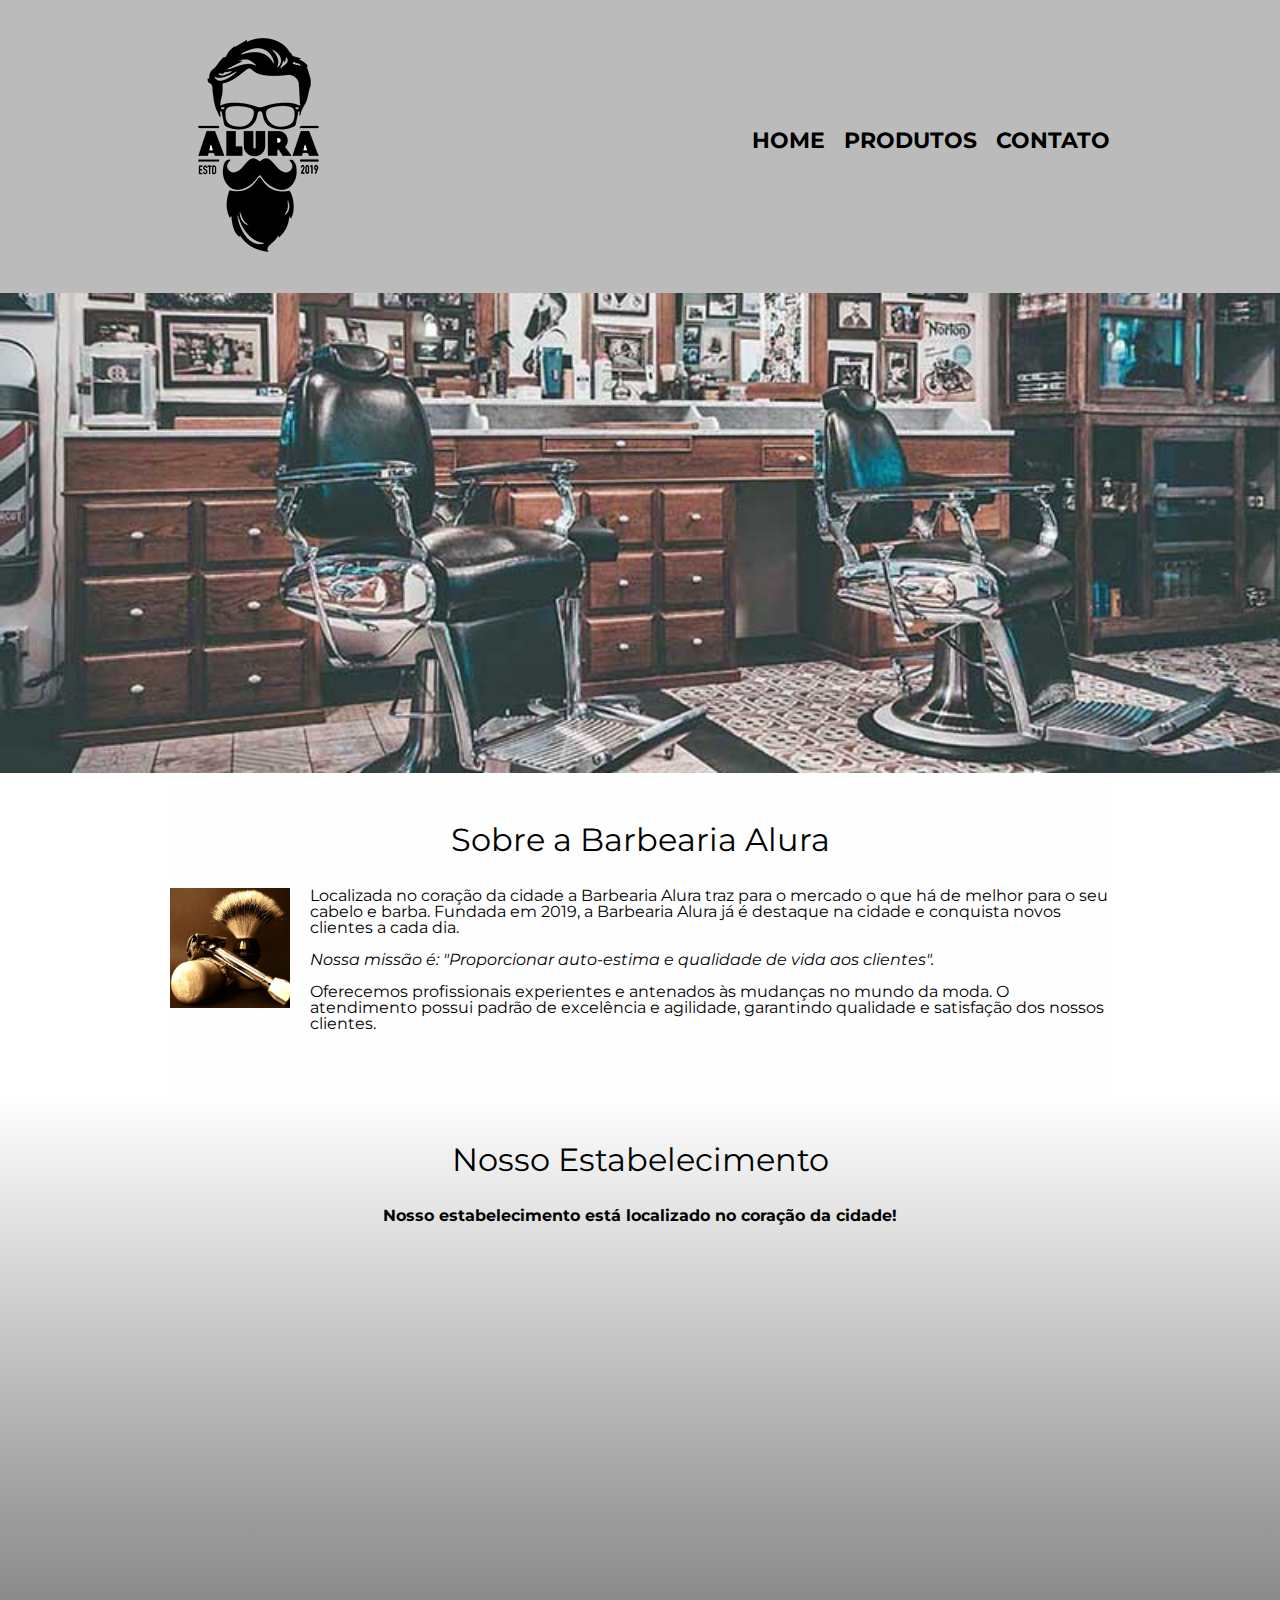
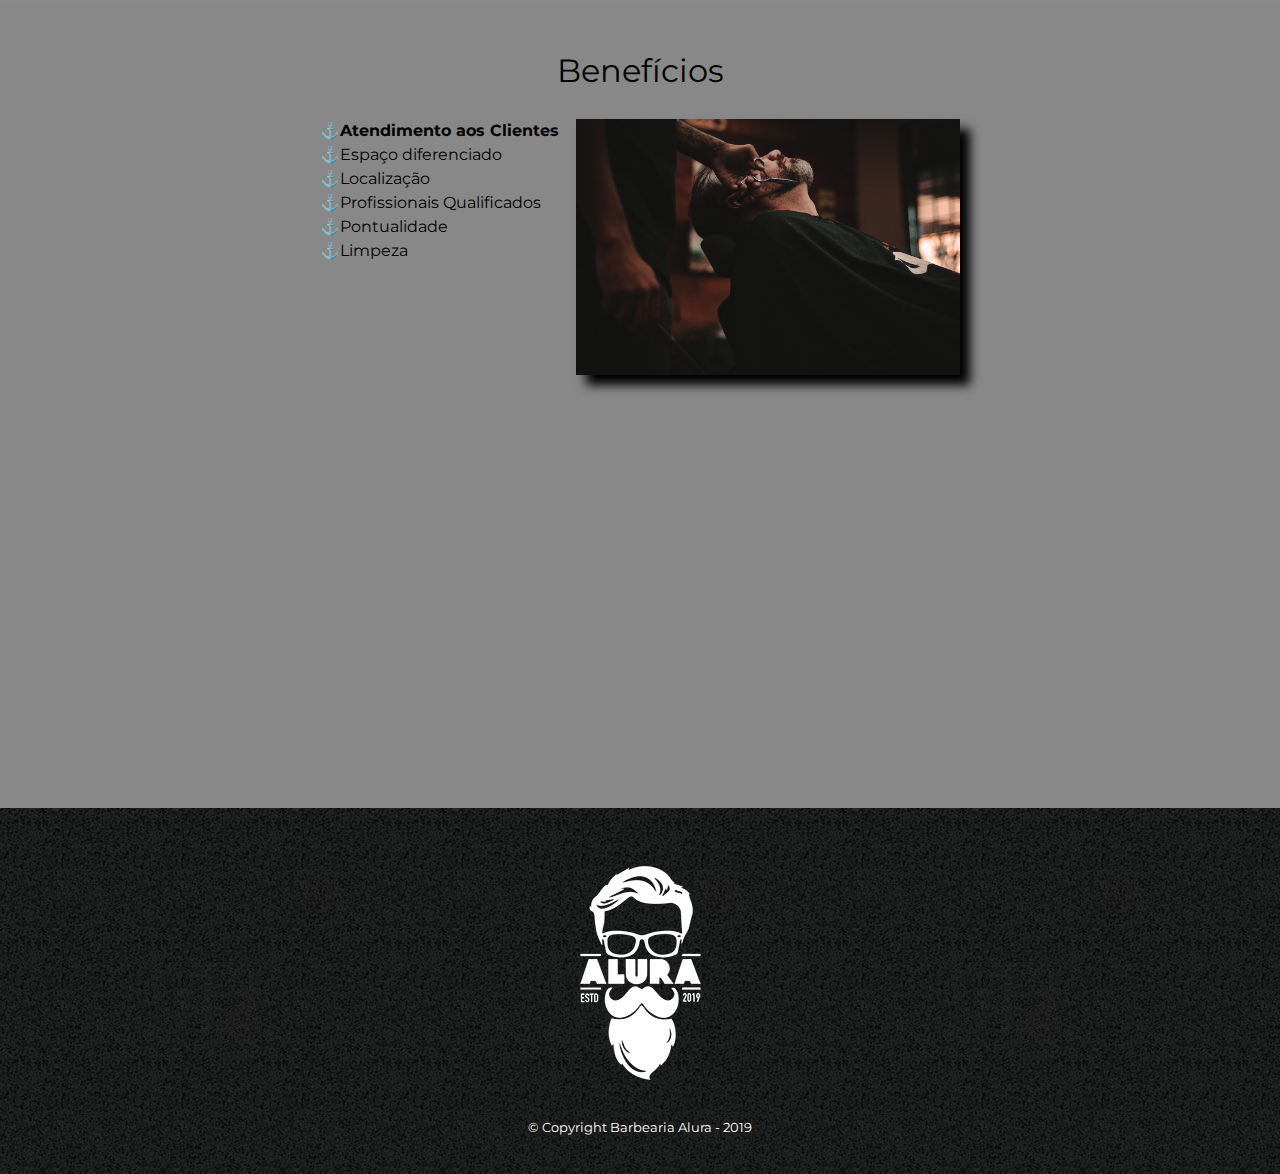
<file: index.html>
<!DOCTYPE html>
<html>
	<head>
		<meta charset="UTF-8">
		<meta name="viewport" content="width=device-width">
		<title>Produtos - Barbearia Alura</title>

		<link rel="stylesheet" href="reset.css">
		<link rel="stylesheet" href="style.css">
		<link rel="preconnect" href="https://fonts.googleapis.com">
<link rel="preconnect" href="https://fonts.gstatic.com" crossorigin>
<link href="https://fonts.googleapis.com/css2?family=Montserrat:wght@300&display=swap" rel="stylesheet">
	</head>
	<body>
		<header>
			<div class="caixa">
				<h1><img src="logo.png"></h1>

				<nav>
					<ul>
						<li><a href="index.html">Home</a></li>
						<li><a href="produtos.html">Produtos</a></li>
						<li><a href="contato.html">Contato</a></li>
					</ul>
				</nav>
			</div>
		</header>

		<img class="banner" src="banner.jpg">

		<main>	
			<section class="principal">
				<h2 class="titulo-principal">Sobre a Barbearia Alura</h2>
				<img class=utensilios src="utensilios.jpg" alt="Utensilios de um barbeiro.">
		
				<p>Localizada no coração da cidade a <strong>Barbearia Alura</strong> traz para o mercado o que há de melhor para o seu cabelo e barba. Fundada em 2019, a Barbearia Alura já é destaque na cidade e conquista novos clientes a cada dia.</p>

				<p id="missao"><em>Nossa missão é: <strong>"Proporcionar auto-estima e qualidade de vida aos clientes"</strong>.</em></p>

				<p>Oferecemos profissionais experientes e antenados às mudanças no mundo da moda. O atendimento possui padrão de excelência e agilidade, garantindo qualidade e satisfação dos nossos clientes.</p>
			</section>

			<section class="mapa">
				<h3 class="titulo-principal">Nosso Estabelecimento</h3>
				<p class="local">Nosso estabelecimento está localizado no coração da cidade!</p>
				<div class="mapa-conteudo">
					<iframe src="https://www.google.com/maps/embed?pb=!1m18!1m12!1m3!1d58503.
					19744076339!2d-46.66735082089845!3d-23.5881948!2m3!1f0!2f0!3f0!3m2!1i1024!2i768!4f13.
					1!3m3!1m2!1s0x94ce5a2b2ed7f3a1%3A0xab35da2f5ca62674!2sCaelum%20-%20Escola%20de%20Tecnologia!5e0!3m2!
					1spt-BR!2sbr!4v1644336544237!5m2!1spt-BR!2sbr" width="100%" height="300" style="border:0;" 
					allowfullscreen="" loading="lazy"></iframe>
				</div>
			</section>

			<section class="beneficios">
				<h3 class="titulo-principal">Benefícios</h3>

				<div class="conteudo-beneficios">
					<ul class="lista-beneficios">
						<li class="itens">Atendimento aos Clientes</li>
						<li class="itens">Espaço diferenciado</li>
						<li class="itens">Localização</li>
						<li class="itens">Profissionais Qualificados</li>
						<li class="itens">Pontualidade</li>
						<li class="itens">Limpeza</li>
					</ul><img src="beneficios.jpg" class="imagem-beneficios">

				</div>	

				<div class="video">
					<iframe width="100%" height="315" src="https://www.youtube.com/embed/wcVVXUV0YUY" title="YouTube video player" frameborder="0" allow="accelerometer; autoplay; clipboard-write; encrypted-media; gyroscope; picture-in-picture" allowfullscreen></iframe>
				</div>	
			</section>
		</main>	 	
		<footer>
			<img src="logo-branco.png" alt="Logo da Barbearia Alura">
			<p class="copyright">&copy; Copyright Barbearia Alura - 2019</p>
		</footer>

	</body>
</html>
</file>
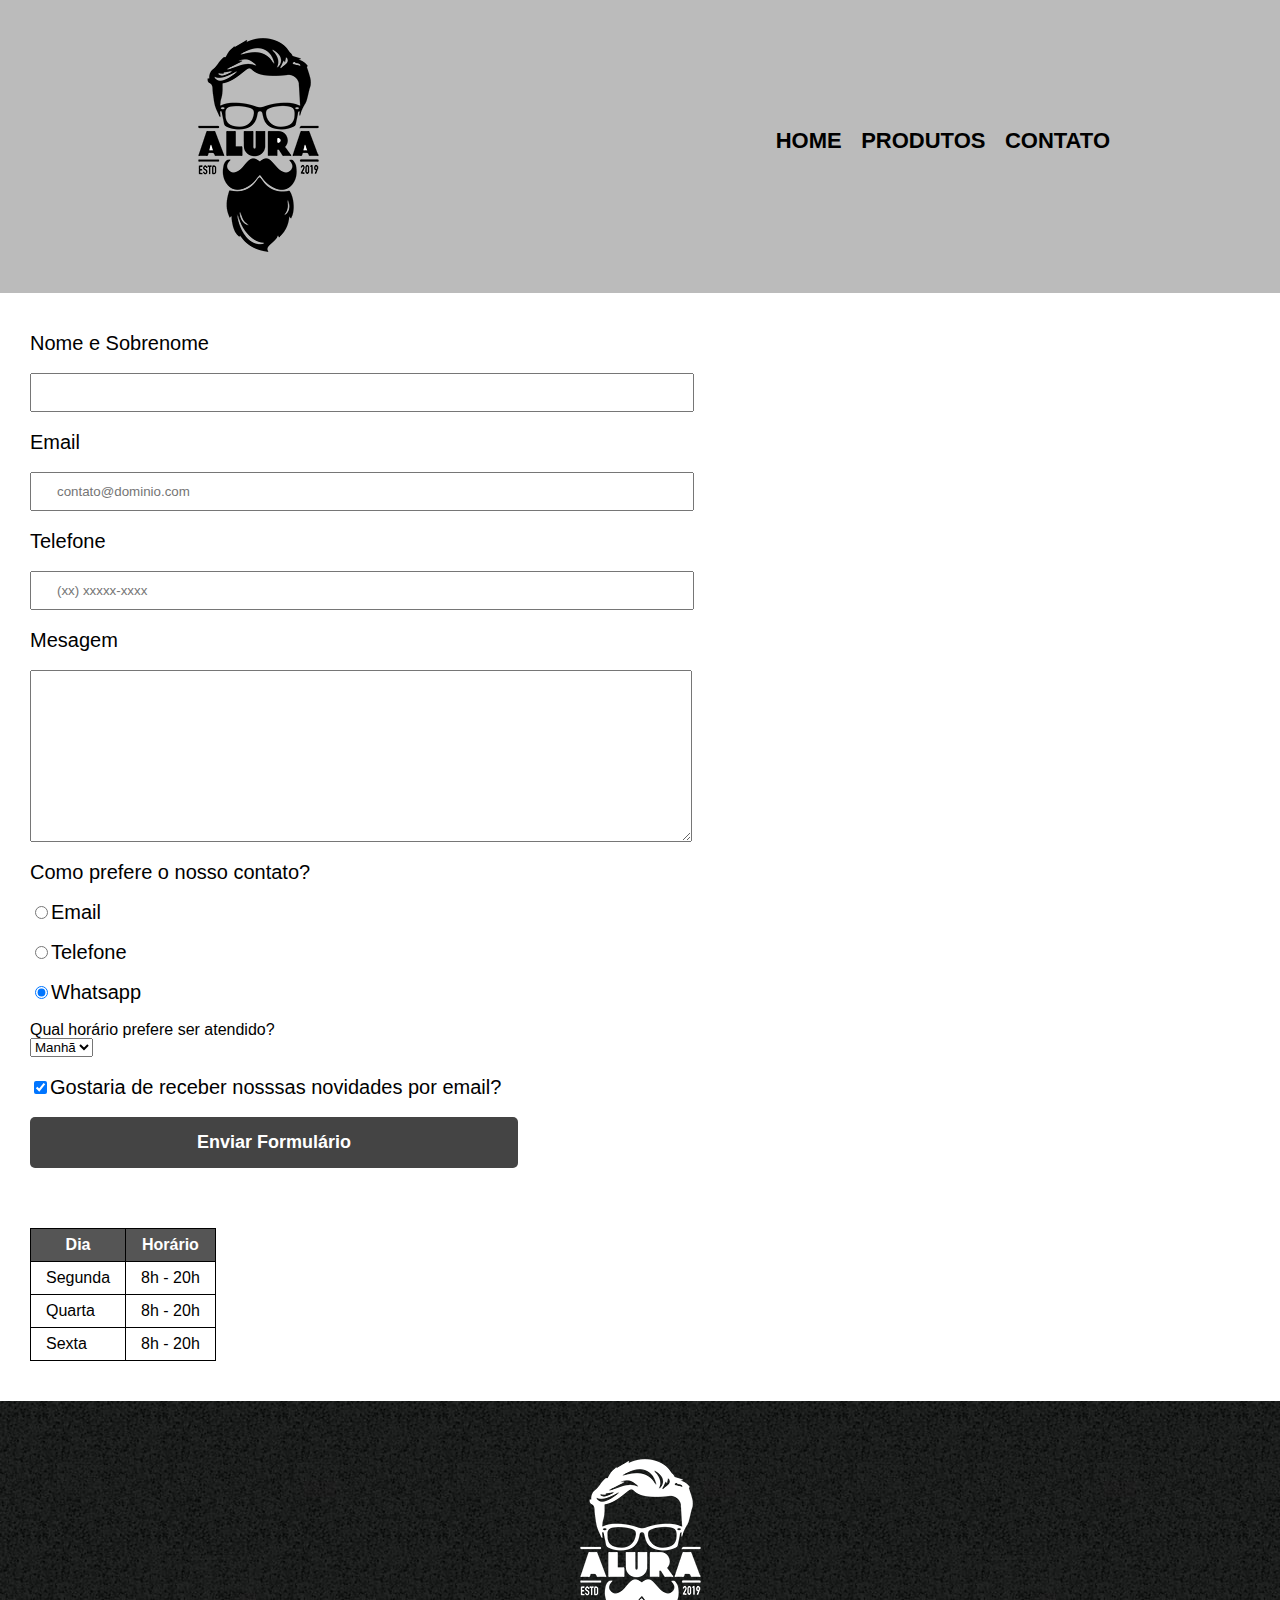
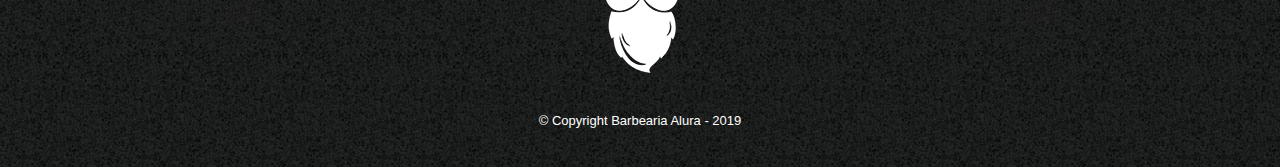
<file: contato.html>
<!DOCTYPE html>
<html>
	<head>
		<meta charset="UTF-8">
		<title>Contato - Barbearia Alura</title>

		<link rel="stylesheet" href="reset.css">
		<link rel="stylesheet" href="style.css">
	</head>
	<body>
		<header>
			<div class="caixa">
				<h1><img src="logo.png" alt="Logo da Barbearia Alura"></h1>

				<nav>
					<ul>
						<li><a href="index.html">Home</a></li>
						<li><a href="produtos.html">Produtos</a></li>
						<li><a href="contato.html">Contato</a></li>
					</ul>
				</nav>
			</div>
		</header>

		<main>
			<form>
				<label for="nomesobrenome">Nome e Sobrenome</label>
				<input type="text" id="nomesobrenome" class="input-padrao" required>

				<label for="email">Email</label>
				<input type="email" id="email"class="input-padrao" required placeholder="contato@dominio.com">

				<label for="telefone">Telefone</label>
				<input type="tel" id="telefone"class="input-padrao" required placeholder="(xx) xxxxx-xxxx">

				<label for="mensagem">Mesagem</label>
				<textarea cols="30" rows="10" id="mensagem"class="input-padrao" required></textarea	>

				<fieldset>
					<legend>Como prefere o nosso contato?</legend>
					<label for="radio-email"><input type="radio" name="contato" value="email" id="radio-email">Email</label>
					

					<label for="radio-telefone"><input type="radio" name="contato" value="telefone" id="radio-telefone">Telefone</label>
					

					<label for="radio-whatsapp"><input type="radio" name="contato" value="whatsapp" id="radio-whatsapp" checked>Whatsapp</label>
					
				</fieldset>

				<fieldset>
					<p>Qual horário prefere ser atendido?</p> 	
					<select>
						<option>Manhã</option>
						<option>Tarde</option>
						<option>Noite</option>	
					</select>
				</fieldset> 	

				<label class="checkbox"><input type="checkbox" checked>Gostaria de receber nosssas novidades por email?</label>

				<input type="submit" value="Enviar Formulário" class="enviar">



			</form>
			
			<table>
				<thead>
				   <tr>
					   <th>Dia</th>
					   <th>Horário</th>
				   </tr>
			    </thead>
				<tbody>
					<tr>
						<td>Segunda</td>
						<td>8h - 20h</td>
					</tr>
					<tr>
						<td>Quarta</td>
						<td>8h - 20h</td>
					</tr>
					<tr>
						<td>Sexta</td>
						<td>8h - 20h</td>
					</tr>
				</tbody>		
			</table>

		</main>

		<footer>
			<img src="logo-branco.png" alt="Logo da Barbearia Alura">
			<p class="copyright">&copy; Copyright Barbearia Alura - 2019</p>
		</footer>
	</body>
</html>
</file>
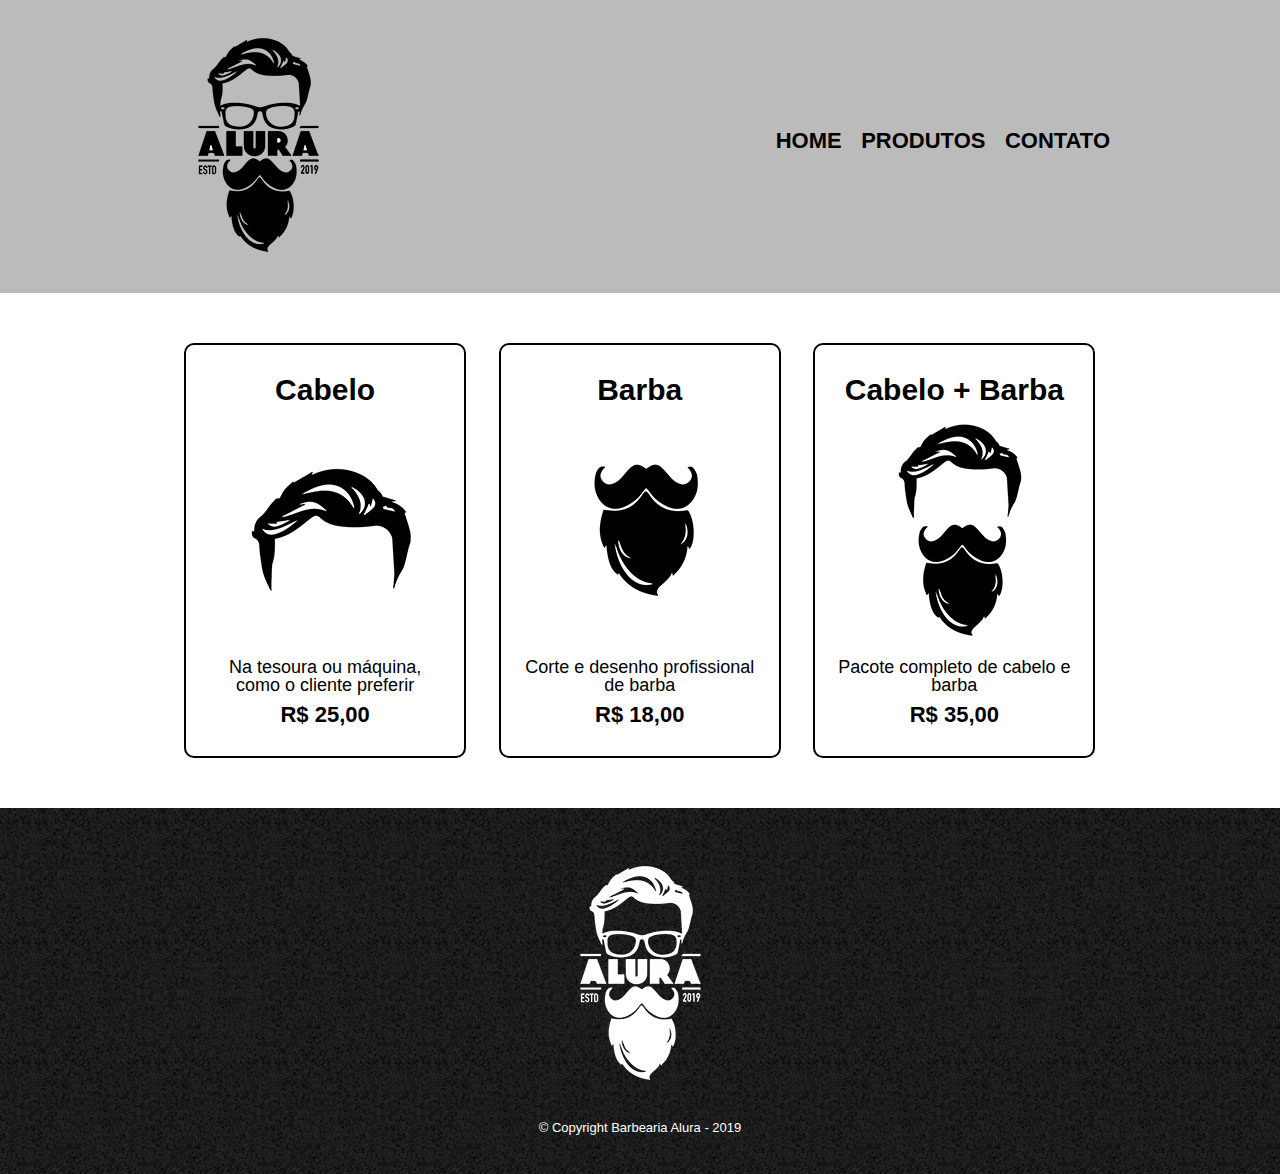
<file: produtos.html>
<!DOCTYPE html>
<html>
	<head>
		<meta charset="UTF-8">
		<meta name="viewport" content="width=device-width">
		<title>Produtos - Barbearia Alura</title>

		<link rel="stylesheet" href="reset.css">
		<link rel="stylesheet" href="style.css">
		
	</head>
	<body>
		<header>
			<div class="caixa">
				<h1><img src="logo.png"></h1>

				<nav>
					<ul>
						<li><a href="index.html">Home</a></li>
						<li><a href="produtos.html">Produtos</a></li>
						<li><a href="contato.html">Contato</a></li>
					</ul>
				</nav>
			</div>
		</header>

		<main class="servicos">
			<ul class="produtos">
				<li>
					<h2>Cabelo</h2>
					<img src="cabelo.jpg">
					<p class="produto-descricao">Na tesoura ou máquina, como o cliente preferir</p>
					<p class="produto-preco">R$ 25,00</p>
				</li>
				<li>
					<h2>Barba</h2>
					<img src="barba.jpg">
					<p class="produto-descricao">Corte e desenho profissional de barba</p>
					<p class="produto-preco">R$ 18,00</p>
				</li>
				<li>
					<h2>Cabelo + Barba</h2>
					<img src="cabelo+barba.jpg">
					<p class="produto-descricao">Pacote completo de cabelo e barba</p>
					<p class="produto-preco">R$ 35,00</p>
				</li>
			</ul>
		</main>

		<footer>
			<img src="logo-branco.png">
			<p class="copyright">&copy; Copyright Barbearia Alura - 2019</p>
		</footer>
	</body>
</html>
</file>
<file: style.css>
body{
	font-family: 'Montserrat', sans-serif;
}

header {
	background: #BBBBBB;
	padding: 20px 0;
}

.caixa {
	position: relative;
	width: 940px;
	margin: 0 auto;
}

nav {
	position: absolute;
	top: 110px;
	right: 0;
}

nav li {
	display: inline;
	margin: 0 0 0 15px;
}

nav a {
	text-transform: uppercase;
	color: #000000;
	font-weight: bold;
	font-size: 22px;
	text-decoration: none;
}

nav a:hover {
	color: #C78C19;
	text-decoration: underline;
}

.produtos {
	width: 940px;
	margin: 0 auto;
	padding: 50px 0;
}

.produtos li {
	display: inline-block;
	text-align: center;
	width: 30%;
	vertical-align: top;
	margin: 0 1.5%;
	padding: 30px 20px;
	box-sizing: border-box;
	border: 2px solid #000000;
	border-radius: 10px;
}

.produtos li:hover {
	border-color: #C78C19;
}

.produtos li:active {
	border-color: #088C19;	
}

.produtos li:hover h2 {
	font-size: 34px;
}

.produtos h2 {
	font-size: 30px;
	font-weight: bold;
}

.produto-descricao {
	font-size: 18px;
}

.produto-preco {
	font-size: 22px;
	font-weight: bold;
	margin-top: 10px;
}

footer {
	text-align: center;
	background: url("bg.jpg");
	padding: 40px 0;
}

.copyright {
	color: #FFFFFF;
	font-size: 13px;
	margin: 20px 0 0;
}



form {
	margin: 40px 30px;
}

form label, form legend {
	display:block;
	font-size: 20px;
	margin: 0 0 20px
}

.input-padrao {
	display: block;
	margin: 0 0 20px;
	padding: 10px 25px;
	width: 50%;
}

.checkbox {
	margin: 20px 0 20px;
}

.enviar {
	width:40%;
	padding: 15px 0;
	background: rgb(68, 68, 68);
	color: white;
	font-weight: bold;
	font-size: 18px;
	border: none;
	border-radius: 5px;
	transition: 0.5s all;
	cursor: pointer;
	margin: 0 0 20px;
}

.enviar:hover {
	background: rgb(128, 128, 128);
	transform: scale(1.02);
}

table {
	margin: 20px 30px 40px;
}

thead {
	background: #555555;
	color: white;
	font-weight: bold;
}

td, th {
	border: 1px solid #000000;
	padding: 8px 15px;
}

/*css da página incial*/
.banner{
	width: 100%;

}

.titulo-principal{
	text-align: center;
	font-size: 2em;	
	margin: 0 0 1em;
	clear: left;


}

.principal{
	padding: 3em 0;
	background: #fefefe;
	width: 940px;
	margin: 0 auto;
}

.principal p{
	margin: 0 0 1em;
	

}

.principal em{
	font-style: italic;
}

.utensilios{
	width: 120px;
	float: left;
	margin: 0 20px 20px 0;
}

.mapa{
	padding: 3em 0;
	background: linear-gradient(#fefefe, #888888);
	

}


.mapa-conteudo{
	width: 940px;
	margin: 0 auto;
}

.mapa p{
	margin: 0 0 2em;
	text-align: center;
}

.beneficios{
	padding: 3em 0;
	background: #888888;
}

.conteudo-beneficios{
	width: 640px;
	margin: 0 auto;

}

.lista-beneficios{
	width: 40%;
	display: inline-block;
	vertical-align: top;
}

.itens{
	line-height: 1.5;

}

.itens:before{
	content: "\2693";
}
.itens:first-child{
	font-weight: bold;
}

.imagem-beneficios{
	width: 60%;
	opacity: 1;
	transition: 400ms;
	box-shadow: 10px 10px 10px #000000;
}

.imagem-beneficios:hover{
	opacity: 0.3;
}

.video{
	width: 560px;
	margin: 2em auto;
}

.local{
	font-weight: bold;
}

@media screen and (max-width: 480px) {
	.caixa, .principal, .conteudo-beneficios, .mapa-conteudo, .video {
		width: auto;
	}

}
</file>
